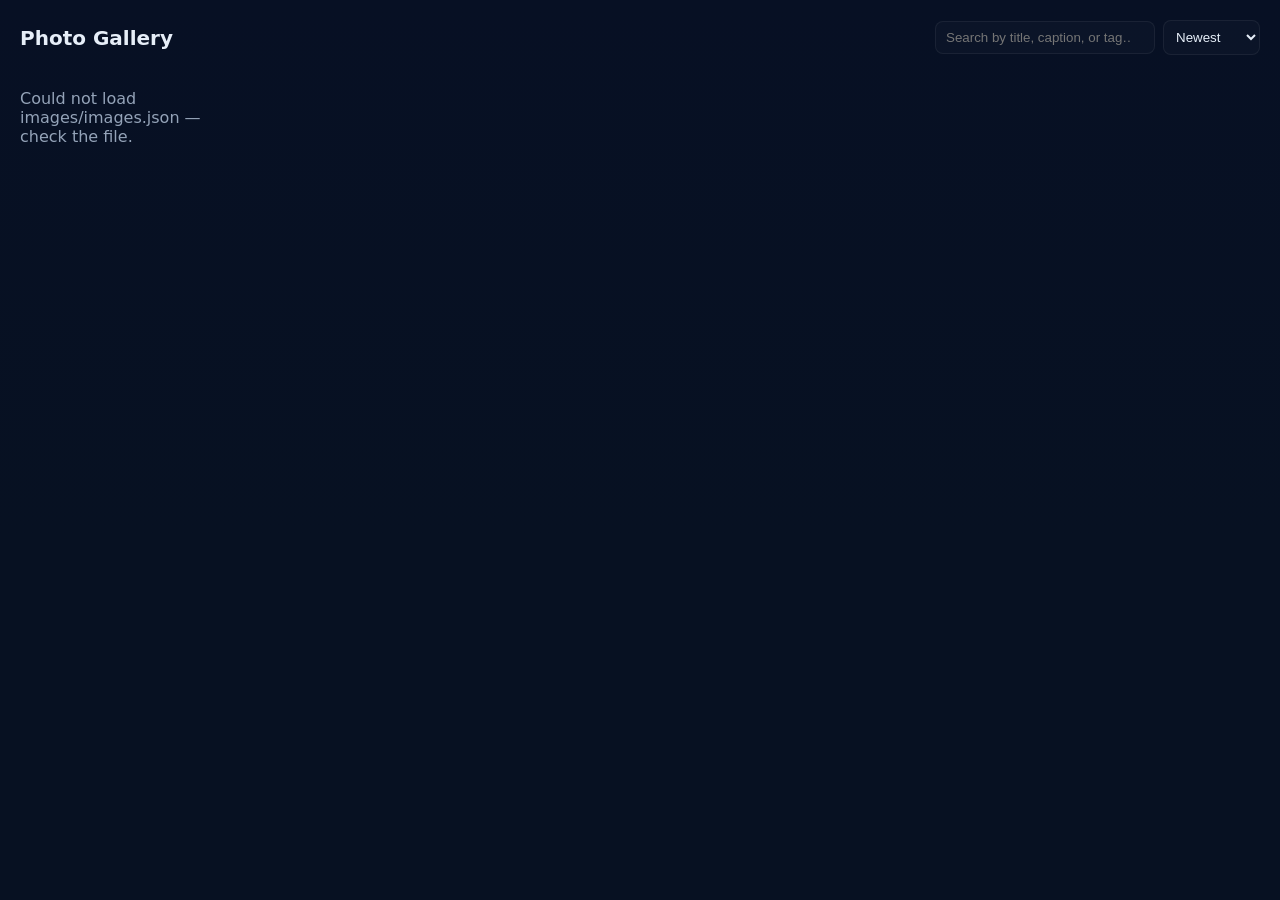
<file: index.html>
<!doctype html>
<html lang="en">
<head>
  <meta charset="utf-8" />
  <meta name="viewport" content="width=device-width,initial-scale=1" />
  <title>Photo Gallery</title>
  <meta name="description" content="A simple static photo gallery - ready for GitHub Pages" />
  <link rel="stylesheet" href="styles.css" />
</head>
<body>
  <header class="site-header">
    <h1>Photo Gallery</h1>
    <div class="controls">
      <input id="search" type="search" placeholder="Search by title, caption, or tag…" aria-label="Search photos" />
      <select id="sort">
        <option value="date-desc">Newest</option>
        <option value="date-asc">Oldest</option>
        <option value="title-asc">Title A→Z</option>
        <option value="title-desc">Title Z→A</option>
      </select>
    </div>
  </header>

  <main>
    <section id="gallery" class="gallery" aria-live="polite"></section>
  </main>

  <!-- Lightbox -->
  <div id="lightbox" class="lightbox" aria-hidden="true" role="dialog" aria-label="Image viewer">
    <button id="lb-close" class="lb-close" aria-label="Close">✕</button>
    <button id="lb-prev" class="lb-nav" aria-label="Previous image">◀</button>
    <div class="lb-content">
      <img id="lb-img" alt="" />
      <div class="lb-caption">
        <h2 id="lb-title"></h2>
        <p id="lb-desc"></p>
      </div>
    </div>
    <button id="lb-next" class="lb-nav" aria-label="Next image">▶</button>
  </div>

  <script src="script.js" defer></script>
</body>
</html>
</file>
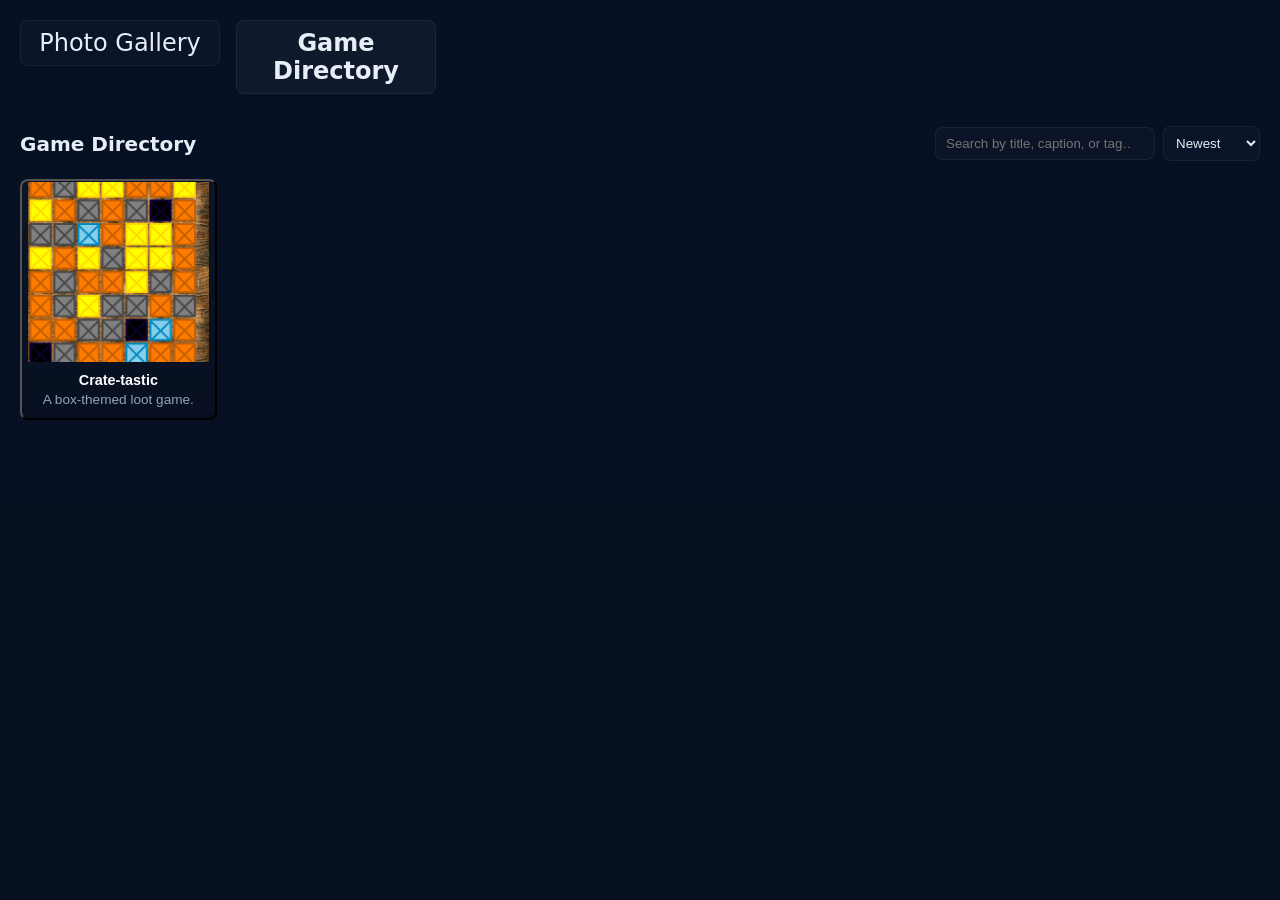
<file: games.html>
<!doctype html>
<html lang="en">
<head>
  <meta charset="utf-8" />
  <meta name="viewport" content="width=device-width,initial-scale=1" />
  <title>Game Directory</title>
  <meta name="description" content="A simple static game directory - ready for GitHub Pages" />
  <link rel="stylesheet" href="styles.css" />
</head>
<body>
  <nav class="site-nav">
    <li>
        <a href="index.html">Photo Gallery</a>
    </li>
    <li>
        <a class="current" href="games.html">Game Directory</a>
    </li>
  </nav>

  <header class="site-header">
    <h1>Game Directory</h1>
    <div class="controls">
      <input id="search" type="search" placeholder="Search by title, caption, or tag…" aria-label="Search photos" />
      <select id="sort">
        <option value="date-desc">Newest</option>
        <option value="date-asc">Oldest</option>
        <option value="title-asc">Title A→Z</option>
        <option value="title-desc">Title Z→A</option>
      </select>
    </div>
  </header>

  <main>
    <section id="gallery" class="gallery" aria-live="polite"></section>
  </main>

  <!-- Lightbox -->
  <div id="lightbox" class="lightbox" aria-hidden="true" role="dialog" aria-label="Game viewer">
    <button id="lb-close" class="lb-close" aria-label="Close">✕</button>
    <button id="lb-prev" class="lb-nav" aria-label="Previous game">◀</button>
    <div class="lb-content">
      <img id="lb-img" alt="" />
      <div class="lb-caption">
        <h2 id="lb-title"></h2>
        <p id="lb-desc"></p>
        <p id="lb-url"></p>
      </div>
    </div>
    <button id="lb-next" class="lb-nav" aria-label="Next game">▶</button>
  </div>

  <script src="games-script.js" defer></script>
</body>
</html>
</file>
<file: styles.css>
:root{
  --bg:#0f1724;
  --card:#0b1220;
  --muted:#94a3b8;
  --accent:#22c55e;
  --gap:12px;
  --radius:8px;
  font-family: Inter, ui-sans-serif, system-ui, -apple-system, "Segoe UI", Roboto, "Helvetica Neue", Arial;
}

*{box-sizing:border-box}
html,body{height:100%}
body{
  margin:0;
  background:linear-gradient(180deg,#071024 0%, #071122 60%);
  color:#e6eef8;
  -webkit-font-smoothing:antialiased;
  -moz-osx-font-smoothing:grayscale;
  padding:20px;
}

.site-nav {
  display: flex;
  list-style: none;
  gap: 1rem;
  font-size: 1.5rem;
  margin-bottom: 2rem;
}

.site-nav a {
  display: inline-block;
  color: currentColor;
  border: 1px solid rgba(255,255,255,0.06);
  background: rgba(255,255,255,0.02);
  padding: 0.5rem;
  border-radius: 0.5rem;
  text-decoration: none;
  width: 200px;
  text-align: center;
}

.site-nav a.current {
  font-weight: bold;
  background: rgba(255,255,255,0.04);
}

.site-header{
  display:flex;
  gap:16px;
  align-items:center;
  justify-content:space-between;
  margin-bottom:18px;
}
.site-header h1{margin:0; font-size:1.25rem}
.controls{display:flex;gap:8px; align-items:center}
.controls input[type="search"]{
  padding:8px 10px;
  border-radius:8px;
  border:1px solid rgba(255,255,255,0.06);
  background:rgba(255,255,255,0.02);
  color:inherit;
  min-width:220px;
}
.controls select{
  padding:8px;
  border-radius:8px;
  background:rgba(255,255,255,0.02);
  color:inherit;
  border:1px solid rgba(255,255,255,0.06);
}

/* Gallery grid */
.gallery{
  display:grid;
  gap:var(--gap);
  grid-template-columns: repeat(auto-fill, minmax(180px, 1fr));
}

/* Card */
.card{
  background: linear-gradient(180deg, rgba(255,255,255,0.02), rgba(0,0,0,0.05));
  border-radius:var(--radius);
  overflow:hidden;
  position:relative;
  cursor:zoom-in;
  transition:transform .18s ease, box-shadow .18s ease;
}
.card:hover{ transform:translateY(-6px); box-shadow:0 8px 30px rgba(2,6,23,0.6) }
.card img{
  display:block;
  width:100%;
  height:180px;
  object-fit:cover;
  background:#0a0e14;
}
.card .meta{
  padding:10px;
  font-size:0.9rem;
}
.card .title{ margin:0; color:#fff; font-weight:600 }
.card .caption{ margin:4px 0 0; color:var(--muted); font-size:0.85rem }

/* Lightbox */
.lightbox{
  position:fixed;
  inset:0;
  display:none;
  align-items:center;
  justify-content:center;
  background:rgba(1,3,9,0.8);
  z-index:1000;
}
.lightbox[aria-hidden="false"]{ display:flex }
.lb-content{ max-width:90vw; max-height:90vh; display:flex; flex-direction:column; align-items:center; gap:10px }
.lb-content img{ max-width:calc(90vw); max-height:calc(80vh); object-fit:contain; border-radius:6px; }
.lb-caption{ text-align:center; color:var(--muted) }
.lb-caption h2{ margin:0 0 6px; color:#fff }
.lb-close, .lb-nav{
  position:fixed;
  background:rgba(0,0,0,0.4);
  color:#fff;
  border:0;
  padding:10px;
  border-radius:8px;
  cursor:pointer;
  font-size:1rem;
  z-index:1001;
}
.lb-close{ top:20px; right:20px }
.lb-nav{ top:50%; transform:translateY(-50%); }
#lb-prev{ left:20px }
#lb-next{ right:20px }

/* Responsive tweaks */
@media (max-width:600px){
  .card img{ height:140px }
  .controls input{ min-width:120px }
}
</file>
